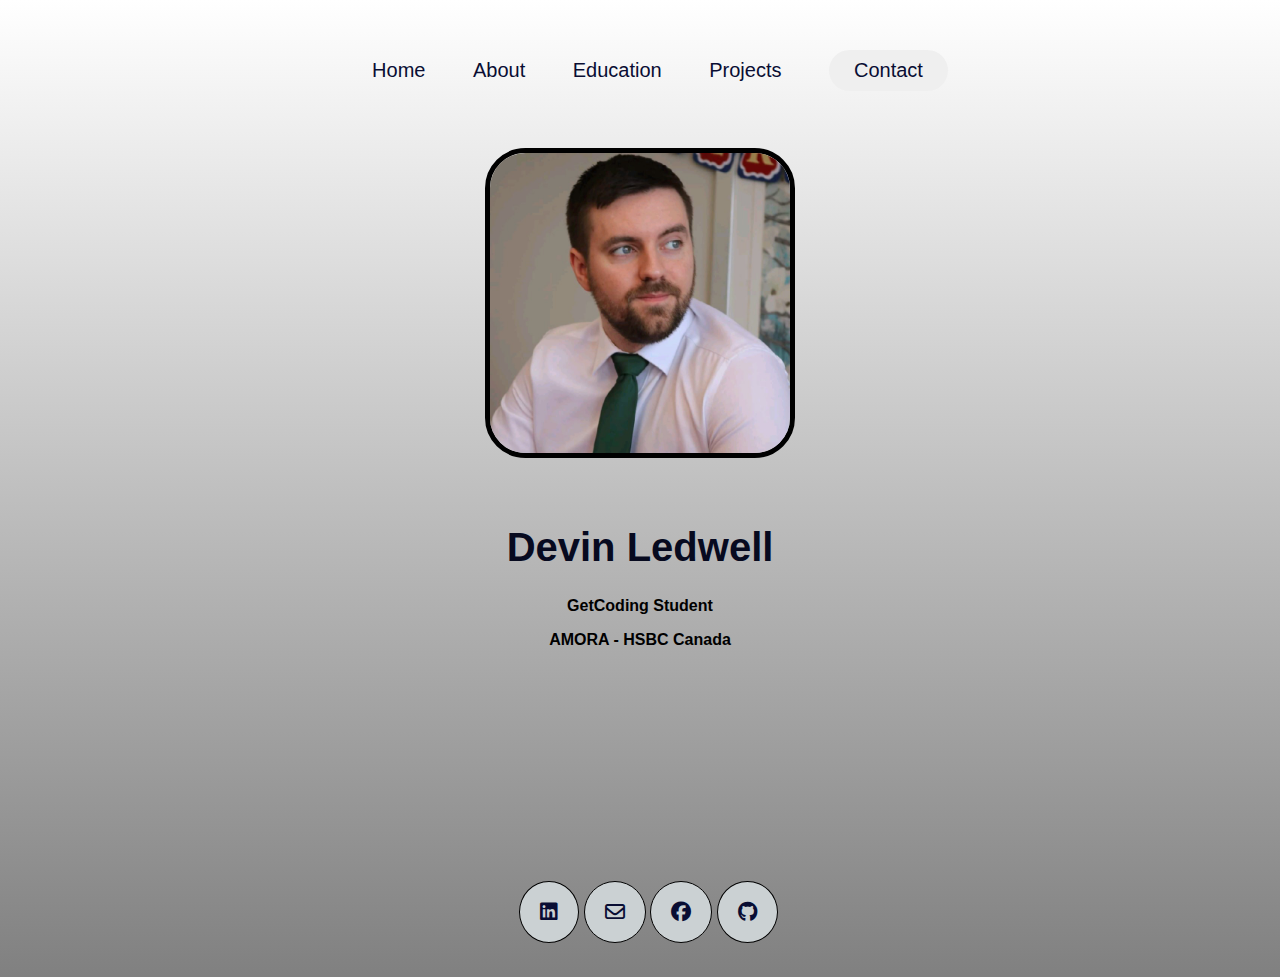
<file: index.html>
<html lang="en">

<head>
    <meta charset="UTF-8">
    <meta http-equiv="X-UA-Compatible" content="IE=edge">
    <meta name="viewport" content="width=device-width, initial-scale=1.0">
    <title>Devin Ledwell's Website</title>
    <link rel="stylesheet" href="styles.css">
    <link rel="stylesheet" href="https://cdnjs.cloudflare.com/ajax/libs/font-awesome/6.2.0/css/all.min.css">
</head>

<body>
    <header>
        <div class="menu-wrap">
            <script type="text/javascript" src="scripts/scriptburger.js"></script>
        </div>
        <nav class="nav_width">
        </nav>
        <script type="text/javascript" src="scripts/scriptnav.js"></script>
    </header>
    <main class="Headshot">
        <div class="container">
            <img class="me-img" src="img/self.jpg" id="img2"
                style="display:flex; margin-left: auto; margin-right: auto;"" />
        </div>
        <div class=" intro">
            <h1>Devin Ledwell</h1>
            <p><b>GetCoding Student</b></p>
            <p><b>AMORA - HSBC Canada</b></p>
        </div>
    </main>


    <footer>
        <div class="wrapper">
            <div class="media">
                <ul class="ul_class2">
                </ul>
                <script type="text/javascript" src="scripts/scriptsocial.js"></script>
            </div>
        </div>
    </footer>
</body>

</html>
</file>
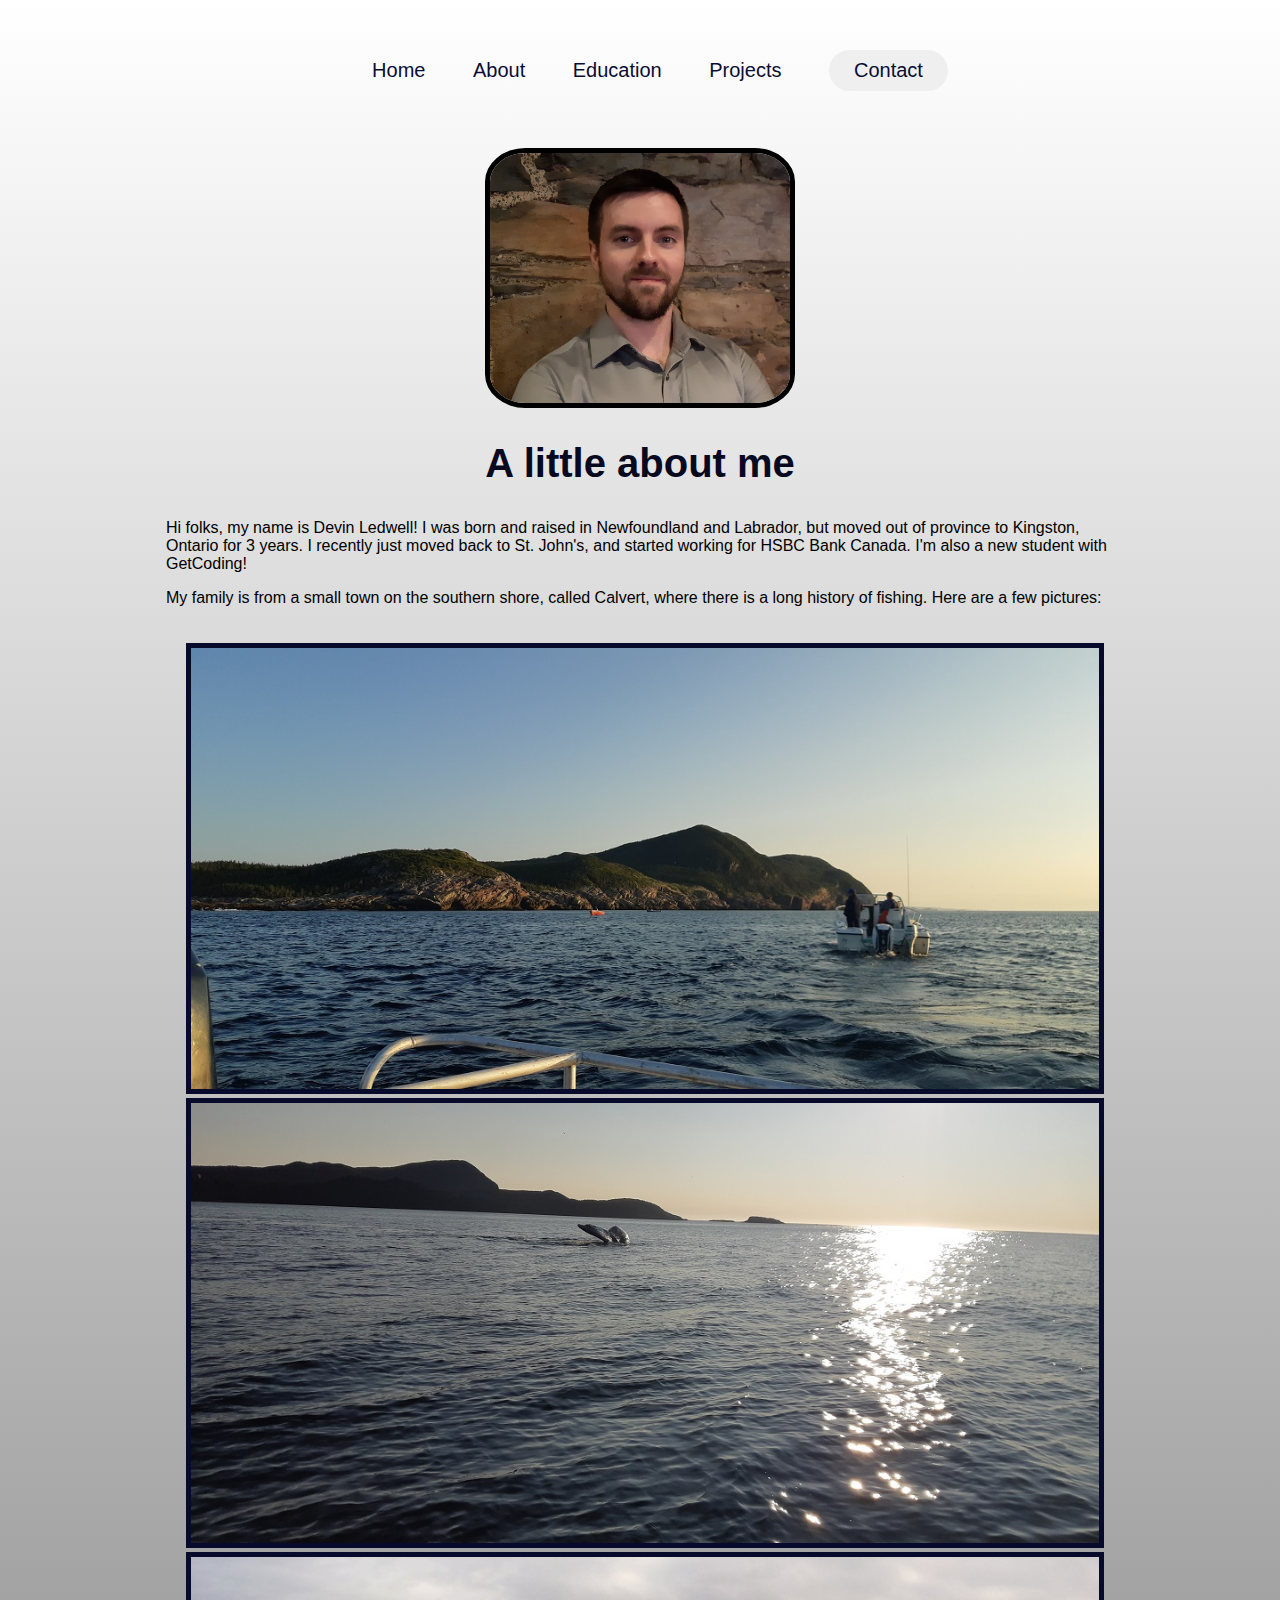
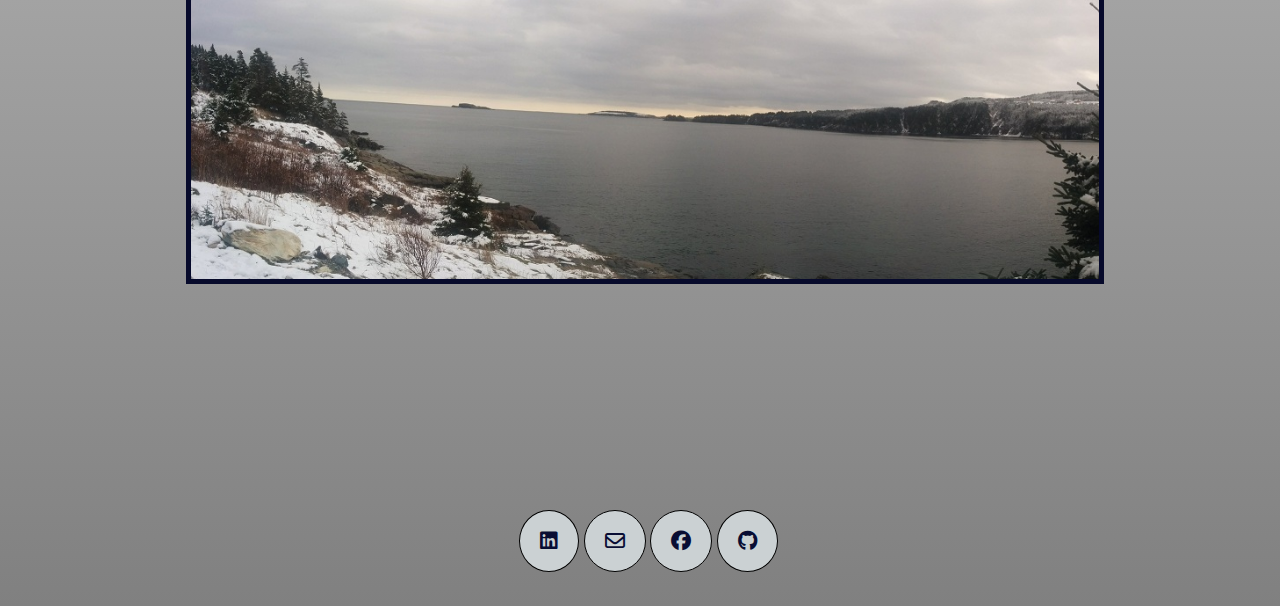
<file: about.html>
<html lang="en">
<head>
    <meta charset="UTF-8">
    <meta http-equiv="X-UA-Compatible" content="IE=edge">
    <meta name="viewport" content="width=device-width, initial-scale=1.0">
    <title>Devin Ledwell's Website</title>
    <link rel="stylesheet" href="styles.css">
    <link rel="stylesheet" href="https://cdnjs.cloudflare.com/ajax/libs/font-awesome/6.2.0/css/all.min.css">
</head>
<body>
    <header>
        <div class="menu-wrap">
          </div>
          <script type="text/javascript" src="/scripts/scriptburger.js"></script>
        <nav class="nav_width">
        </nav>
        <script type="text/javascript" src="/scripts/scriptnav.js"></script>
    </header>
    <main>
        <div id="Self">
            <img src="img/self2.jpg" id="img3"/>
            <div class="Descrip">
                <article>
                    <h2>A little about me</h2>
                    <p>Hi folks, my name is Devin Ledwell! I was born and raised in Newfoundland and Labrador, but moved out of province to Kingston, Ontario for 3 years.
                    I recently just moved back to St. John's, and started working for HSBC Bank Canada. I'm also a new student with GetCoding!</p>
                    <p>My family is from a small town on the southern shore, called Calvert, where there is a long history of fishing. Here are a few pictures:</p>
                    <div id="Calvert">
                        <ul class ="photos">
                            <li><img src="img/calvert2.jpg" id="imgs4"/></li>
                            <li><img src="img/calvert3.jpg" id="imgs4"/></li>
                            <li><img src="img/calvert.jpg" id="imgs4"/></li>
                        </ul>
                    </div>
                </article>
            </div>
        </div>
    </main>
    <footer>
        <div class="wrapper">
            <div class="media">
                <ul class="ul_class2">
                    <script type="text/javascript" src="/scripts/scriptsocial.js"></script>
                </ul> 
            </div>
        </div>
    </footer>
</body>
</html>
</file>
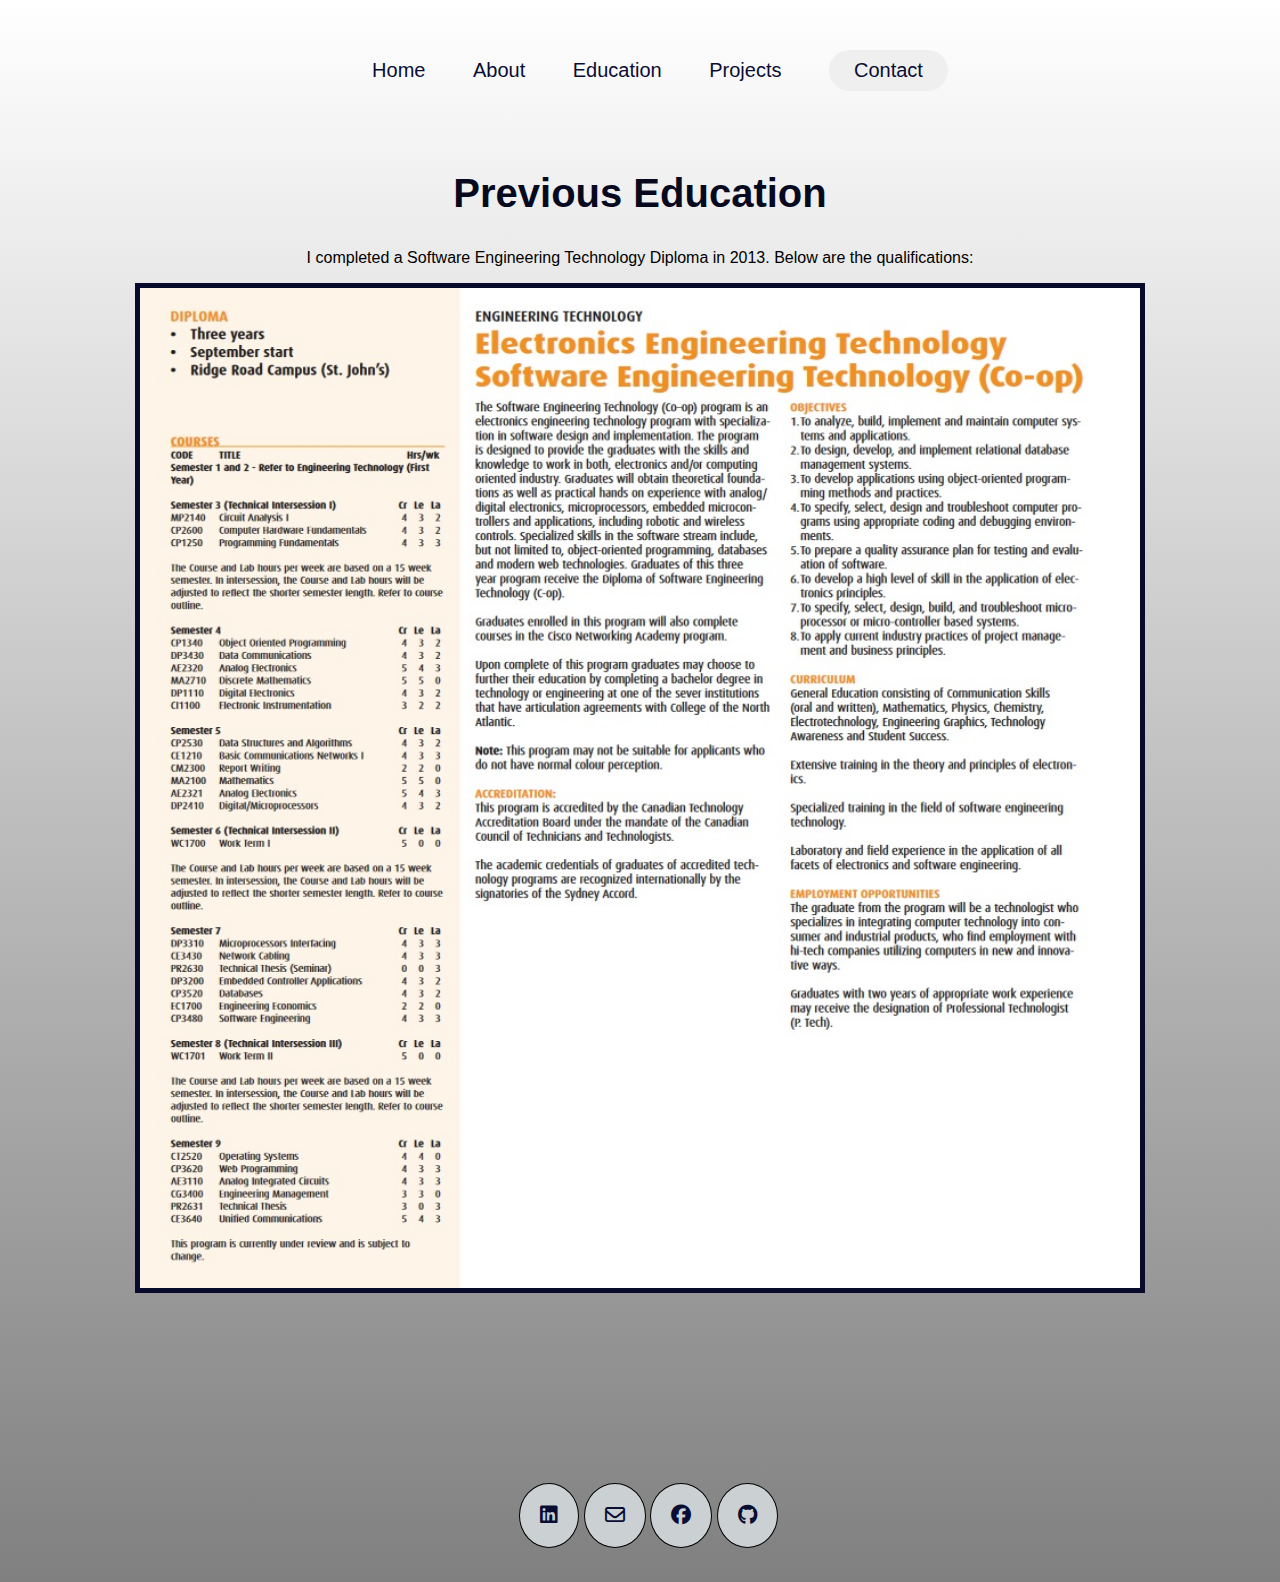
<file: education.html>
<!DOCTYPE html>
<html lang="en">
<head>
    <meta charset="UTF-8">
    <meta http-equiv="X-UA-Compatible" content="IE=edge">
    <meta name="viewport" content="width=device-width, initial-scale=1.0">
    <link rel="stylesheet" href="styles.css">
    <link rel="stylesheet" href="https://cdnjs.cloudflare.com/ajax/libs/font-awesome/6.2.0/css/all.min.css">
    <title>Devin Ledwell's Website</title>
</head>
<body>
    <header>
        <div class="menu-wrap">
          <script type="text/javascript" src="/scripts/scriptburger.js"></script>
          </div>
        <nav class="nav_width">
        </nav>
        <script type="text/javascript" src="/scripts/scriptnav.js"></script>
    </header>
    <main>
        <div class="Educ">
            <h2>Previous Education</h2>
            <p>I completed a Software Engineering Technology Diploma in 2013. Below are the qualifications:</p>
            <img src="img/programcourse.jpg" id="imgs5"/>
        </div>
    </main>
    <footer>
        <div class="wrapper">
            <div class="media">
                <ul class="ul_class2">
                </ul> 
                <script type="text/javascript" src="/scripts/scriptsocial.js"></script>
            </div>
        </div>
    </footer>
</body>
</html>
</file>
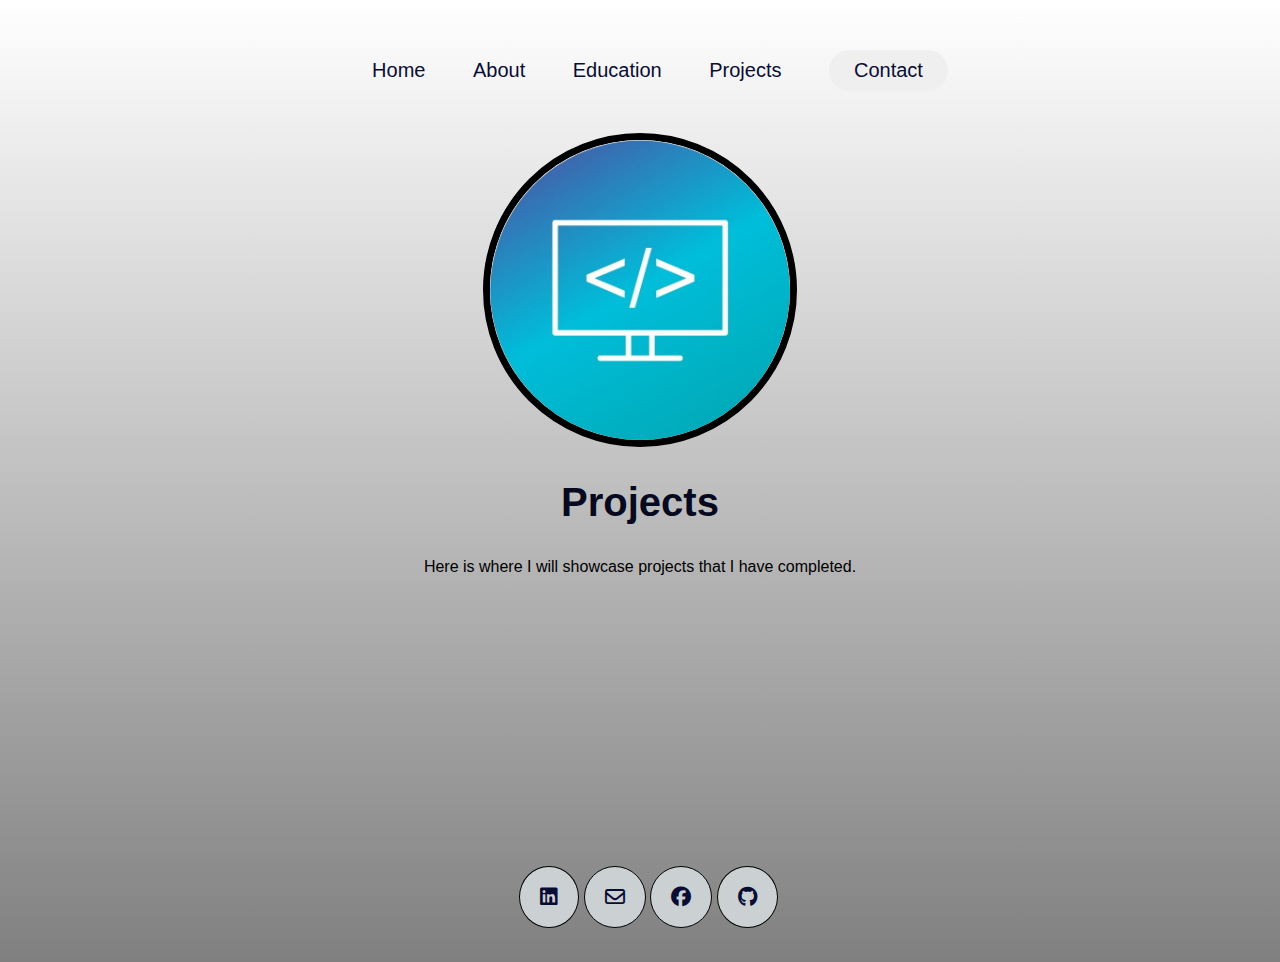
<file: projects.html>
<html lang="en">

<head>
    <meta charset="UTF-8">
    <meta http-equiv="X-UA-Compatible" content="IE=edge">
    <meta name="viewport" content="width=device-width, initial-scale=1.0">
    <title>Devin Ledwell's Website</title>
    <link rel="stylesheet" href="styles.css">
    <link rel="stylesheet" href="https://cdnjs.cloudflare.com/ajax/libs/font-awesome/6.2.0/css/all.min.css">
</head>

<body>
    <header>
        <div class="menu-wrap">
            <script type="text/javascript" src="/scripts/scriptburger.js"></script>
        </div>
        <nav class="nav_width">
        </nav>
        <script type="text/javascript" src="/scripts/scriptnav.js"></script>
    </header>
    <main>
        <div class="container2">
            <img src="img/software.jpg" id="img6" style="display:block; margin-left: auto; margin-right: auto;"" />
        </div>
        <div class=" Projects">
            <h2>Projects</h2>
            <p>Here is where I will showcase projects that I have completed.</p>
        </div>
    </main>
    <footer>
        <div class="wrapper">
            <div class="media">
                <ul class="ul_class2">
                </ul>
                <script type="text/javascript" src="/scripts/scriptsocial.js"></script>
            </div>
        </div>
    </footer>
</body>

</html>
</file>
<file: styles.css>
@media only screen and (max-width: 768px) {

body {
  font-family: 'Roboto', sans-serif;
  line-height: 1.4;
  background: #cccccc;
  font-family: Arial, Helvetica, sans-serif;
  background-image: linear-gradient(to top, grey, white);
  background-repeat: no-repeat;
  background-size:contain;
  display:flex; 
  flex-direction:column;
  min-height: 80vh;
  min-width: 100%;
}

button {
  margin-right: auto;
  padding: 9px 25px;
  border: none;
  border-radius: 50px;
  cursor: pointer;
  color: #090d33;
  transition: all 0.3s ease 0s;
}
button:hover{    
  color: white;
  background-color: rgba(0, 31, 169, 0.9)
}
header{
  display: flex;
  justify-content: end;
  align-items: center;
  padding: 15px;
  padding-bottom: 150px;
}
.headshot {
 padding-top: 0px;
 width: 100%;
 align-items: center;
}
#img2 {  
  border: 5px solid rgb(0, 0, 0);
  border-radius: 13%;  
  max-height: 300px;
  max-width: 300px;
} 
#img3 { 
  border: 5px solid rgb(0, 0, 0);
  border-radius: 13%;  
  max-height: 300px;
  max-width: 300px;
}
.container2 .me-img #img2 {
  padding: 25%;
  align-items: center; 
  width: 100%;
  height: auto;
  min-width: 768px;
}
.center {
  margin-left: auto;
  margin-right: auto;
  max-height: 30px;
  max-width: 30px;
}
.intro {
  text-align: center;
  margin-left: auto;
  margin-right: auto;
  width: 100%;
  height: 210px;
}
#Self{
  padding-top: 5%;
  display:flex;
  flex-direction: column;
  align-items: center;
}
.Descrip{
  width:75%;
}
#Calvert{
  text-align: center;
  width: auto;
}
#imgs4{
  image-resolution: 100%;
  height: auto; 
  width: auto; 
  border: 5px solid rgb(7, 10, 43);
  width: 100%;
}
#imgs5{
  position:relative;
  image-resolution: 100%;
  height: auto; 
  width: 100%; 
  border: 5px solid rgb(7, 10, 43);
}
#img6 {  
  border: 7px solid rgb(0, 0, 0);
  border-radius: 60%;  
  max-height: 300px;
  max-width: 300px;
} 
.Educ{
  padding-right: 5%;
  padding-left: 5%;
  text-align: center;
}
h1{
  font-size: 40px;
  color:rgb(7, 10, 31);
  text-align:center;
  padding-top: 40px;
}
h2{
  font-size: 40px;
  color:rgb(7, 10, 31);
  text-align: center;
}
.photos{
  list-style:none;
  padding:20px;
}
.wrapper{
  text-align: center;
  padding-top: 160px;
}
.media{
  text-align: center;
}
.Projects{
  text-align: center;
  height: 210px;
}
main{
  flex-grow: 1;
}
footer{
  height: auto;
}
}





/*Desktop Version*/
  @media only screen and (min-width: 768px) {
    html{      
      width: 100%;
      height: auto;
      padding: 0;
    }
    .container2 .me-img #img2 #img6{
      
      align-items: center; 
      max-width: 50%;
      max-height: 50%;
    }
    #img2 {  
      border: 5px solid rgb(0, 0, 0);
      border-radius: 13%;  
      max-height: 300px;
      max-width: 300px;
    }
    button {
      margin-right: auto;
      padding: 9px 25px;
      border: none;
      border-radius: 50px;
      cursor: pointer;
      color: #090d33;
      transition: all 0.3s ease 0s;
      
    }
    button:hover{    
      color: white;
      background-color: rgba(0, 31, 169, 0.9)
    }
    header{
      display: flex;
      justify-content: end;
      align-items: center;
      padding: 15px;
    }
    body {
      background: #cccccc;
      font-family: Arial, Helvetica, sans-serif;
      background-image: linear-gradient(to top, grey, white);
      background-repeat: no-repeat;
      background-size:contain;
      display:flex; 
      flex-direction:column;
      min-height: 80vh;
    }
    #img2 {  
      border: 5px solid rgb(0, 0, 0);
      border-radius: 13%;  
      max-height: 300px;
      max-width: 300px;
    } 
    #img3 { 
      border: 5px solid rgb(0, 0, 0);
      border-radius: 13%;  
      max-height: 300px;
      max-width: 300px;
    }
    .container .me-img #img2 {
      padding-top: 500px;
      width: 60%;
    }
     .headshot {
      padding-top: 15px;
      width: 100%;
      align-items: center;
    }
    .center {
      margin-left: auto;
      margin-right: auto;
      max-height: 30px;
      max-width: 30px;
    }
    .intro {
      text-align: center;
      margin-left: auto;
      margin-right: auto;
      width: 100%;
      height: 210px;
    }
    #Self{
      padding-top: 15px;
      display:flex;
      flex-direction: column;
      align-items: center;
    }
    .Descrip{
      width:75%;
    }
    #Calvert{
      text-align: center;
    }
    #imgs4{
      image-resolution: 100%;
      height: auto; 
      width: auto; 
      border: 5px solid rgb(7, 10, 43);
      width: 100%;
    }
    #imgs5{
      position:relative;
      image-resolution: 100%;
      height: auto; 
      width: 100%; 
      border: 5px solid rgb(7, 10, 43);
      max-width: 1000px;
      max-height: 1000px;
    }
    #img6 {  
      border: 7px solid rgb(0, 0, 0);
      border-radius: 60%;  
      max-height: 300px;
      max-width: 300px;
    } 
    .Educ{
      padding-top:5px;
      text-align: center;
    }
    h1{
      font-size: 40px;
      color:rgb(7, 10, 31);
      text-align:center;
      padding-top: 40px;
    }
    h2{
      font-size: 40px;
      color:rgb(7, 10, 31);
      text-align: center;
    }
    .photos{
      list-style:none;
      padding:20px;
    }
    .wrapper{
      text-align: center;
      padding-top: 160px;
      }
    .media{
      padding-right: 23px;
    }
    .Projects{
      text-align: center;
      height: 200px;
    }
    main{
      flex-grow: 1;
    }
    footer{
      height: auto;
    }
  }
</file>
